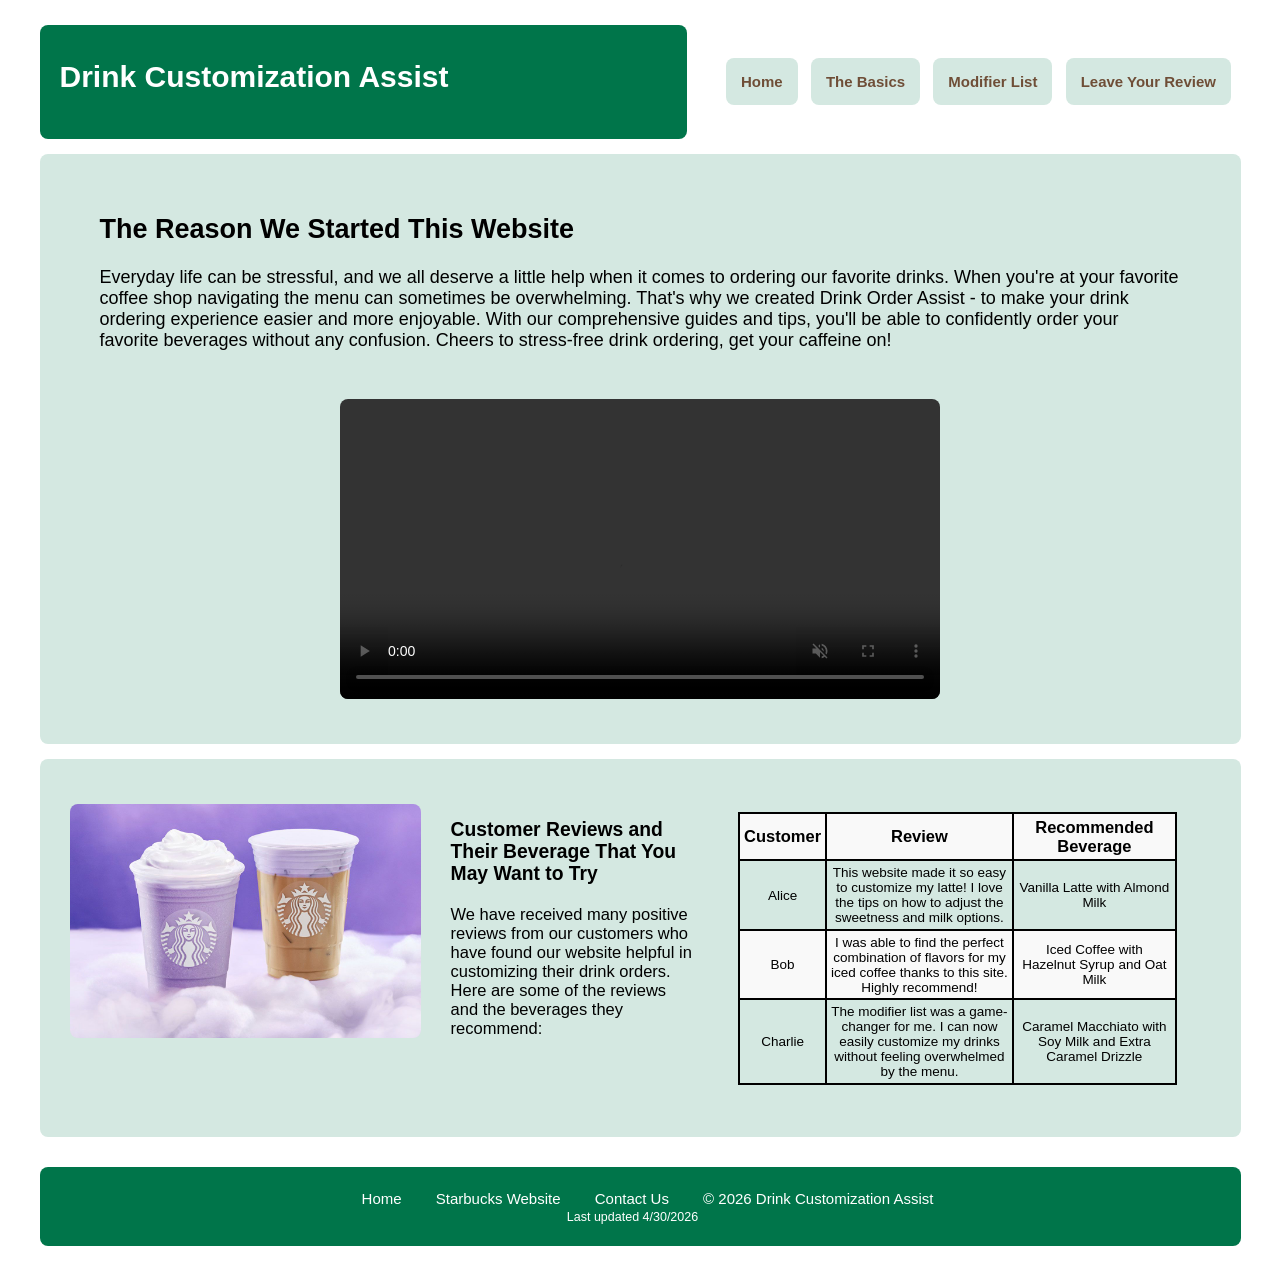
<file: index.html>
<!DOCTYPE html>
<html lang="en">
<head>
    <meta charset="utf-8">
    <meta name="description" content="A website to assist customers in 
    customizing their drink orders at coffee shops.">
    <title>Drink Customization Assist</title>
    <link href="drink.css" rel="stylesheet">
</head>
<body>
    <div id="wrapper">
    <header>
        <h1>Drink Customization Assist</h1>
    </header>
    <nav>
         <ul>
            <li><a href="index.html">Home</a></li>
            <li><a href="basics.html">The Basics</a></li>
            <li><a href="modifiers.html">Modifier List</a></li>
            <li><a href="review.html">Leave Your Review</a></li>
         </ul>
      </nav>
    <main>
        <section class="main-sections" id="introduction-section">
            <div class="text-content">
                <h2>The Reason We Started This Website</h2>
                    <p>
                        Everyday life can be stressful, and we all deserve a little help 
                        when it comes to ordering our favorite drinks. When you're at your 
                        favorite coffee shop navigating the menu can sometimes be overwhelming. 
                        That's why we created Drink Order Assist - to make your drink ordering 
                        experience easier and more enjoyable. With our comprehensive guides and 
                        tips, you'll be able to confidently order your favorite beverages without 
                        any confusion. Cheers to stress-free drink ordering, get your caffeine on!
                    </p>
            </div>
            <video controls muted loop>
                <source src="video.mp4" type="video/mp4">
                Your browser does not support the video tag.
            </video>
        </section>
        <section class="main-sections" id="reviews-section">
            <img src="lavender.jpg" alt="Image of Beverages" >
            <div class="text-content">
                <h3>Customer Reviews and Their Beverage That You May Want to Try</h3>
                    <p>
                        We have received many positive reviews from our 
                        customers who have found our website helpful in 
                        customizing their drink orders. Here are some of 
                        the reviews and the beverages they recommend:
                    </p>
            </div>
                <table>
                    <tr>
                        <th>Customer</th>
                        <th>Review</th>
                        <th>Recommended Beverage</th>
                    </tr>
                    <tr>
                        <td>Alice</td>
                        <td>This website made it so easy to customize my latte! I love the tips on how to adjust the sweetness and milk options.</td>
                        <td>Vanilla Latte with Almond Milk</td>
                    </tr>
                    <tr>
                        <td>Bob</td>
                        <td>I was able to find the perfect combination of flavors for my iced coffee thanks to this site. Highly recommend!</td>
                        <td>Iced Coffee with Hazelnut Syrup and Oat Milk</td>
                    </tr>
                    <tr>
                        <td>Charlie</td>
                        <td>The modifier list was a game-changer for me. I can now easily customize my drinks without feeling overwhelmed by the menu.</td>
                        <td>Caramel Macchiato with Soy Milk and Extra Caramel Drizzle</td>
                    </tr>
                </table>
        </section>
    </main>
    <footer>
        <ul>
            <li><a href="index.html">Home</a></li>
            <li><a href="https://www.starbucks.com/">Starbucks Website</a></li>
            <li><a href="mailto:emtan@asu.edu">Contact Us</a></li>
            <li>&copy; 2026 Drink Customization Assist <br><small>Last updated 4/30/2026</small></li>
        </ul>
    </footer>
    </div>
</body>
</html>
</file>
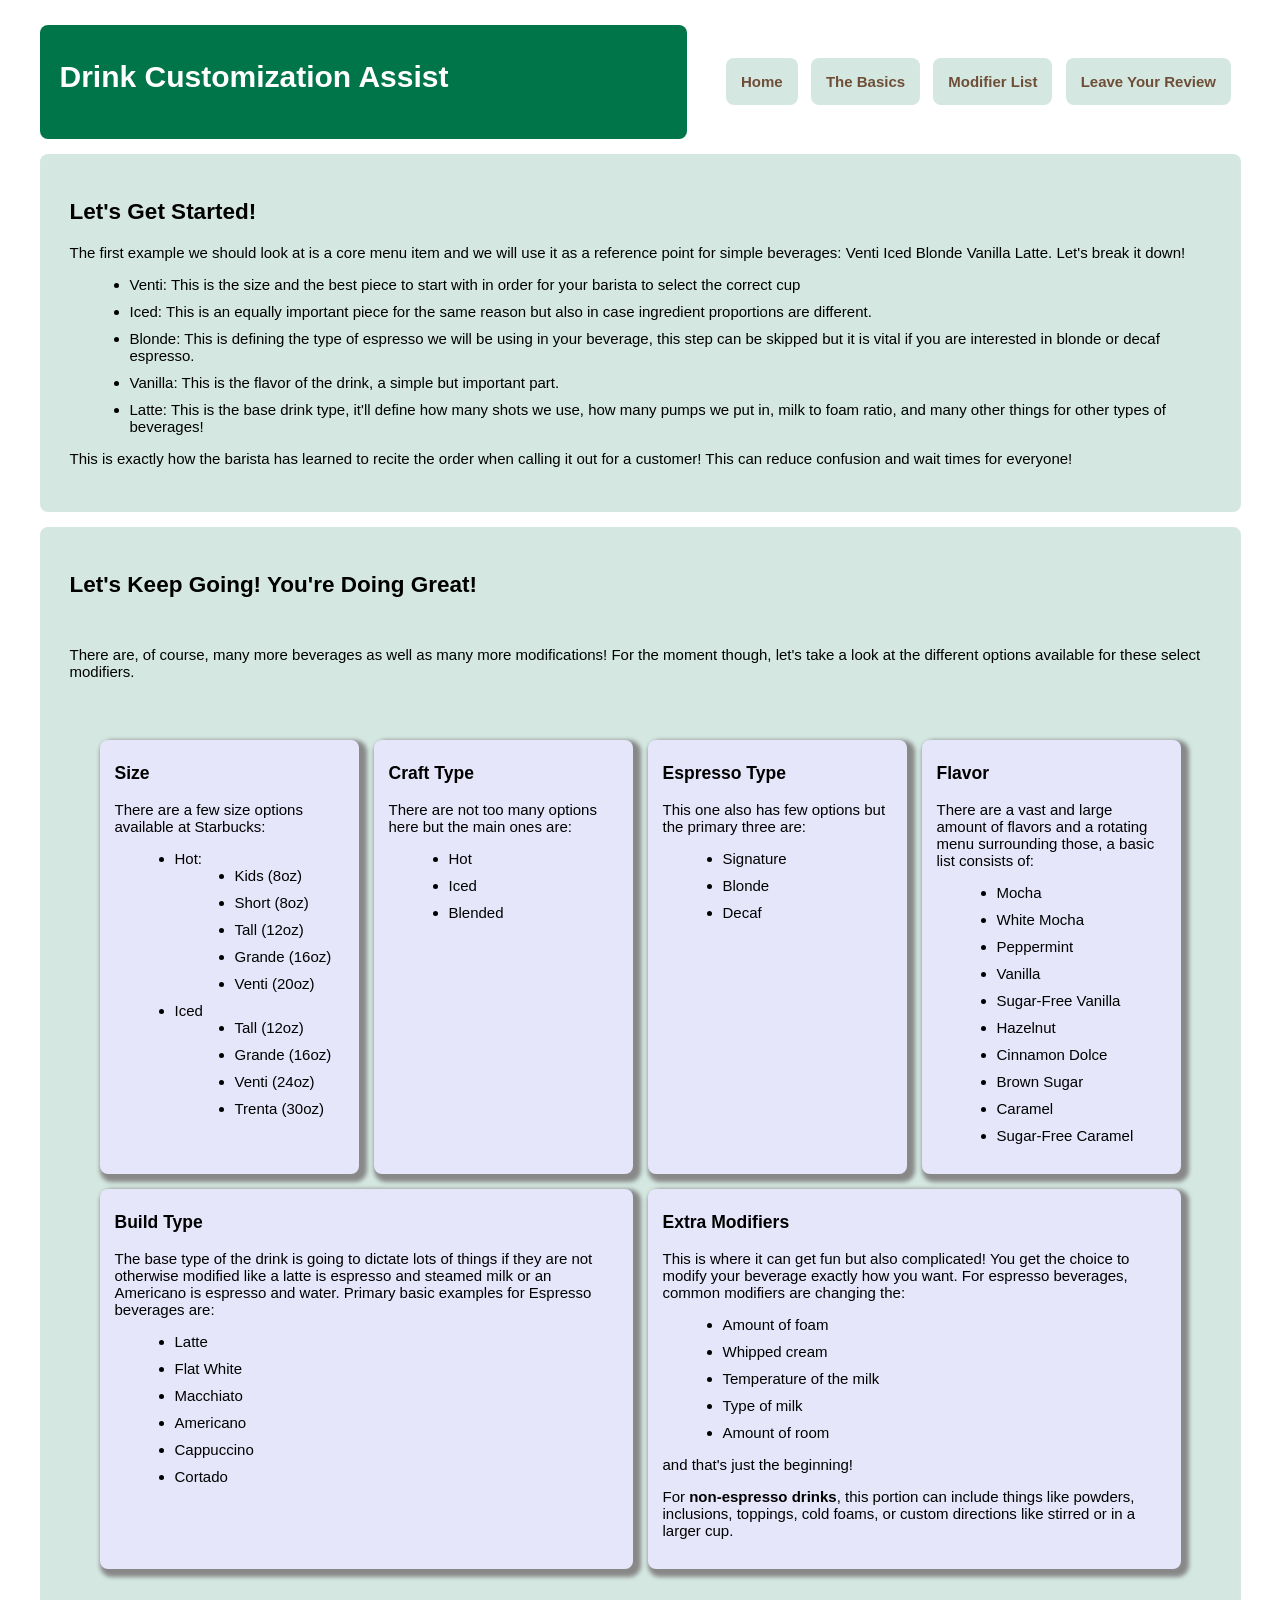
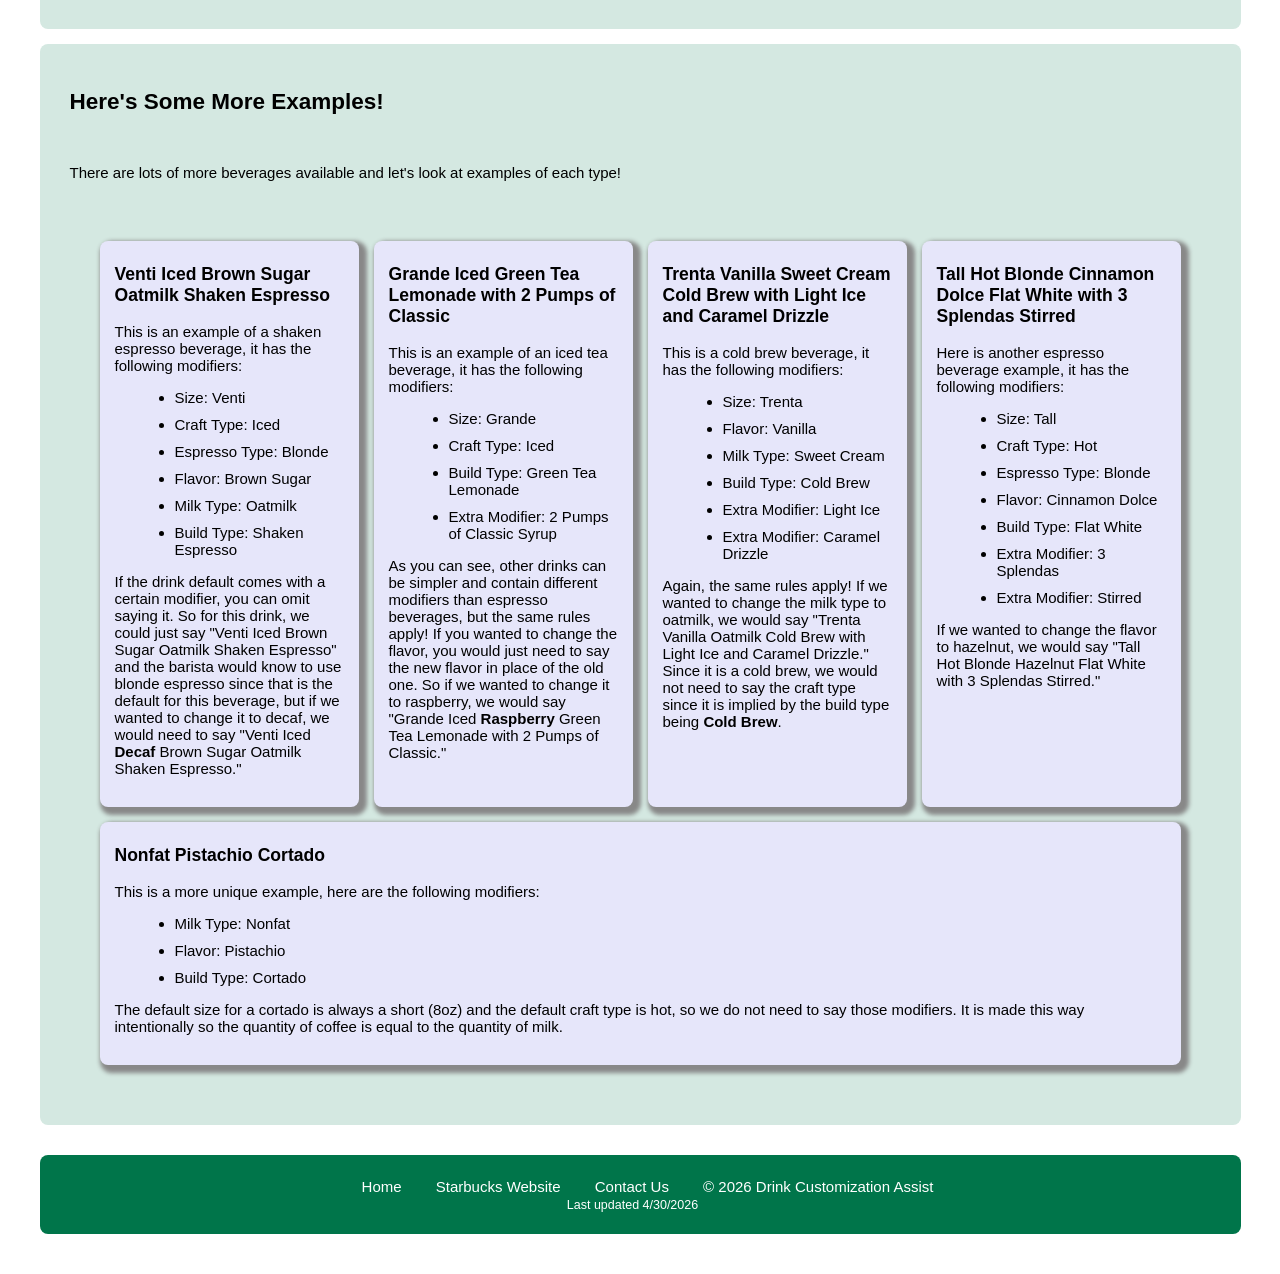
<file: basics.html>
<!DOCTYPE html>
<html lang="en">
<head>
    <meta charset="utf-8">
    <meta name="description" content="A website to assist customers in 
    customizing their drink orders at coffee shops, this page explains the basics.">
    <title>Drink Customization Assist | Basics</title>
    <link href="drink.css" rel="stylesheet">
</head>
<body>
    <div id="wrapper">
    <header>
        <h1>Drink Customization Assist</h1>
    </header>
    <nav>
         <ul>
            <li><a href="index.html">Home</a></li>
            <li><a href="basics.html">The Basics</a></li>
            <li><a href="modifiers.html">Modifier List</a></li>
            <li><a href="review.html">Leave Your Review</a></li>
         </ul>
      </nav>
    <main>
        <section id="basics-intro">
            <div class="text-content">
                <h2>Let's Get Started!</h2>
                    <p>
                        The first example we should look at is a core menu item and 
                        we will use it as a reference point for simple beverages:
                        Venti Iced Blonde Vanilla Latte. Let's break it down!
                    </p>
                    <ul>
                        <li>
                            Venti: This is the size and the best piece to start with 
                            in order for your barista to select the correct cup
                        </li>
                        <li>
                            Iced: This is an equally important piece for the same reason
                            but also in case ingredient proportions are different.
                        </li>
                        <li>
                            Blonde: This is defining the type of espresso we will be using
                            in your beverage, this step can be skipped but it is vital if
                            you are interested in blonde or decaf espresso.
                        </li>
                        <li>
                            Vanilla: This is the flavor of the drink, a simple but important part.
                        </li>
                        <li>
                            Latte: This is the base drink type, it'll define how many shots we use, 
                            how many pumps we put in, milk to foam ratio, and many other things
                            for other types of beverages!
                        </li>
                    </ul>
                    <p>
                        This is exactly how the barista has learned to recite the order
                        when calling it out for a customer! This can reduce confusion and
                        wait times for everyone!
                    </p>
            </div>
        </section>
        <section id="basics-extended">
            <h2>Let's Keep Going! You're Doing Great!</h2>
            <p>
                There are, of course, many more beverages as well as many 
                more modifications! For the moment though, let's take a look
                at the different options available for these select modifiers.
            </p>
            <div class="card-row">
                <section>
                    <h3>Size</h3>
                    <p>There are a few size options available at Starbucks:</p>
                        <ul>
                            <li>
                                Hot: 
                                <ul>
                                    <li>Kids (8oz)</li>
                                    <li>Short (8oz)</li>
                                    <li>Tall (12oz)</li>
                                    <li>Grande (16oz)</li>
                                    <li>Venti (20oz)</li>
                                </ul>
                            </li>
                            <li>Iced
                                <ul>
                                    <li>Tall (12oz)</li>
                                    <li>Grande (16oz)</li>
                                    <li>Venti (24oz)</li>
                                    <li>Trenta (30oz)</li>
                                </ul>
                            </li>
                        </ul>
                </section>
                <section>
                    <h3>Craft Type</h3>
                    <p>There are not too many options here but the main ones are:</p>
                        <ul>
                            <li>Hot</li>
                            <li>Iced</li>
                            <li>Blended</li>
                        </ul>
                </section>
                <section>
                    <h3>Espresso Type</h3>
                    <p>This one also has few options but the primary three are:</p>
                        <ul>
                            <li>Signature</li>
                            <li>Blonde</li>
                            <li>Decaf</li>
                        </ul>
                </section>
                <section>
                    <h3>Flavor</h3>
                    <p>There are a vast and large amount of flavors and a rotating menu 
                        surrounding those, a basic list consists of:</p>
                        <ul>
                            <li>Mocha</li>
                            <li>White Mocha</li>
                            <li>Peppermint</li>
                            <li>Vanilla</li>
                            <li>Sugar-Free Vanilla</li>
                            <li>Hazelnut</li>
                            <li>Cinnamon Dolce</li>
                            <li>Brown Sugar</li>
                            <li>Caramel</li>
                            <li>Sugar-Free Caramel</li>
                        </ul>
                </section>
                <section>
                    <h3>Build Type</h3>
                    <p>The base type of the drink is going to dictate lots of things if 
                        they are not otherwise modified like a latte is espresso and steamed 
                        milk or an Americano is espresso and water. Primary basic examples 
                        for Espresso beverages are:</p>
                        <ul>
                            <li>Latte</li>
                            <li>Flat White</li>
                            <li>Macchiato</li>
                            <li>Americano</li>
                            <li>Cappuccino</li>
                            <li>Cortado</li>
                        </ul>
                </section>
                <section>
                    <h3>Extra Modifiers</h3>
                    <p>This is where it can get fun but also complicated! You get the choice 
                        to modify your beverage exactly how you want. For espresso beverages, 
                        common modifiers are changing the:</p> 
                        <ul>
                            <li>Amount of foam</li>
                            <li>Whipped cream</li>
                            <li>Temperature of the milk</li>
                            <li>Type of milk</li>
                            <li>Amount of room</li>
                        </ul>
                        <p>and that's just the beginning!</p>
                    <p>
                        For <strong>non-espresso drinks</strong>, this portion can include things like powders, 
                        inclusions, toppings, cold foams, or custom directions like stirred or 
                        in a larger cup.
                    </p>
                </section>
            </div>
        </section>
        <section id="more-beverages">
            <h2>Here's Some More Examples!</h2>
            <p>
                There are lots of more beverages available and let's look at examples of each type!
            </p>
            <div class="card-row">
                <section>
                    <h3>Venti Iced Brown Sugar Oatmilk Shaken Espresso</h3>
                    <p>
                        This is an example of a shaken espresso beverage, it has the following modifiers:</p>
                        <ul>
                            <li>Size: Venti</li>
                            <li>Craft Type: Iced</li>
                            <li>Espresso Type: Blonde</li>
                            <li>Flavor: Brown Sugar</li>
                            <li>Milk Type: Oatmilk</li>
                            <li>Build Type: Shaken Espresso</li>
                        </ul>
                        <p>If the drink default comes with a certain modifier, you can omit saying it. So for 
                        this drink, we could just say "Venti Iced Brown Sugar Oatmilk Shaken Espresso" and 
                        the barista would know to use blonde espresso since that is the default for this 
                        beverage, but if we wanted to change it to decaf, we would need to say "Venti Iced 
                        <strong>Decaf</strong> Brown Sugar Oatmilk Shaken Espresso."
                    </p>
                </section>
                <section>
                    <h3>Grande Iced Green Tea Lemonade with 2 Pumps of Classic</h3>
                    <p>
                        This is an example of an iced tea beverage, it has the following modifiers:</p>
                        <ul>
                            <li>Size: Grande</li>
                            <li>Craft Type: Iced</li>
                            <li>Build Type: Green Tea Lemonade</li>
                            <li>Extra Modifier: 2 Pumps of Classic Syrup</li>
                        </ul>
                        <p>As you can see, other drinks can be simpler and contain different modifiers than 
                        espresso beverages, but the same rules apply! If you wanted to change the flavor, 
                        you would just need to say the new flavor in place of the old one. So if we wanted 
                        to change it to raspberry, we would say "Grande Iced <strong>Raspberry</strong> Green 
                        Tea Lemonade with 2 Pumps of Classic."
                    </p>
                </section>
                <section>
                    <h3>Trenta Vanilla Sweet Cream Cold Brew with Light Ice and Caramel Drizzle</h3>
                    <p>
                        This is a cold brew beverage, it has the following modifiers:</p>
                        <ul>
                            <li>Size: Trenta</li>
                            <li>Flavor: Vanilla</li>
                            <li>Milk Type: Sweet Cream</li>
                            <li>Build Type: Cold Brew</li>
                            <li>Extra Modifier: Light Ice</li>
                            <li>Extra Modifier: Caramel Drizzle</li>
                        </ul>
                        <p>Again, the same rules apply! If we wanted to change the milk type to oatmilk, we 
                        would say "Trenta Vanilla Oatmilk Cold Brew with Light Ice and Caramel Drizzle."
                        Since it is a cold brew, we would not need to say the craft type since it is 
                        implied by the build type being <strong>Cold Brew</strong>.
                    </p>
                </section>
                <section>
                    <h3>Tall Hot Blonde Cinnamon Dolce Flat White with 3 Splendas Stirred</h3>
                    <p>
                        Here is another espresso beverage example, it has the following modifiers:</p>
                        <ul>
                            <li>Size: Tall</li>
                            <li>Craft Type: Hot</li>
                            <li>Espresso Type: Blonde</li>
                            <li>Flavor: Cinnamon Dolce</li>
                            <li>Build Type: Flat White</li>
                            <li>Extra Modifier: 3 Splendas</li>
                            <li>Extra Modifier: Stirred</li>
                        </ul>
                        <p>If we wanted to change the flavor to hazelnut, we would say "Tall Hot 
                        Blonde Hazelnut Flat White with 3 Splendas Stirred."
                    </p>
                </section>
                <section>
                    <h3>Nonfat Pistachio Cortado</h3>
                    <p>
                        This is a more unique example, here are the following modifiers:</p>
                        <ul>
                            <li>Milk Type: Nonfat</li>
                            <li>Flavor: Pistachio</li>
                            <li>Build Type: Cortado</li>
                        </ul>
                        <p>The default size for a cortado is always a short (8oz) and the default 
                        craft type is hot, so we do not need to say those modifiers. It is made
                        this way intentionally so the quantity of coffee is equal to the quantity of milk.
                    </p>
                </section>
            </div>
        </section>
    </main>
    <footer>
        <ul>
            <li><a href="index.html">Home</a></li>
            <li><a href="https://www.starbucks.com/">Starbucks Website</a></li>
            <li><a href="mailto:emtan@asu.edu">Contact Us</a></li>
            <li>&copy; 2026 Drink Customization Assist <br><small>Last updated 4/30/2026</small></li>
        </ul>
    </footer>
    </div>
</body>
</html>
</file>
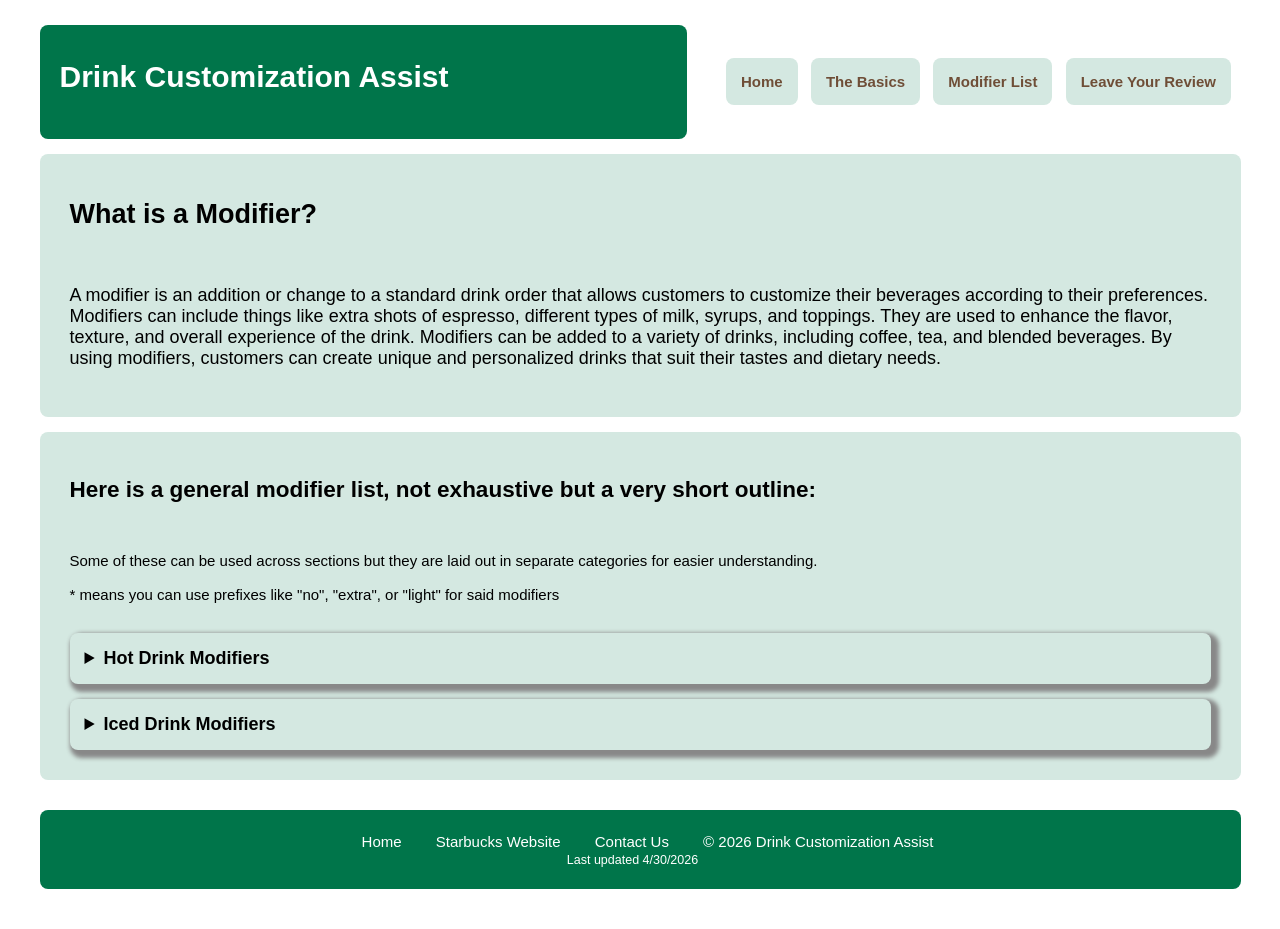
<file: modifiers.html>
<!DOCTYPE html>
<html lang="en">
<head>
    <meta charset="utf-8">
    <meta name="description" content="A website to assist customers in 
    customizing their drink orders at coffee shops, this page gives a 
    short list of available modifiers.">
    <title>Drink Customization Assist | Modifiers </title>
    <link href="drink.css" rel="stylesheet">
</head>
<body>
    <div id="wrapper">
    <header>
        <h1>Drink Customization Assist</h1>
    </header>
    <nav>
         <ul>
            <li><a href="index.html">Home</a></li>
            <li><a href="basics.html">The Basics</a></li>
            <li><a href="modifiers.html">Modifier List</a></li>
            <li><a href="review.html">Leave Your Review</a></li>
         </ul>
      </nav>
    <main>
        <section id="introduction-section">
            <h2>What is a Modifier?</h2>
            <p>
                A modifier is an addition or change to a standard drink order that allows 
                customers to customize their beverages according to their preferences. Modifiers 
                can include things like extra shots of espresso, different types of milk, syrups, 
                and toppings. They are used to enhance the flavor, texture, and overall experience 
                of the drink. Modifiers can be added to a variety of drinks, including coffee, tea, 
                and blended beverages. By using modifiers, customers can create unique and personalized 
                drinks that suit their tastes and dietary needs.
            </p>
        </section>
        <section id="modifiers">
            <h2>Here is a general modifier list, not exhaustive but a very short outline:</h2>
            <p>
                Some of these can be used across sections but they are laid out in separate categories for easier understanding.
                <br><br>* means you can use prefixes like "no", "extra", or "light" for said modifiers
            </p>
            <details>
                <summary>Hot Drink Modifiers</summary>
                <ul>
                    <li>*Whipped cream</li>
                    <li>*Type of Milk (Can be used if adding a splash of milk to a non-milk based beverage)</li>
                    <li>*Foam</li>
                    <li>Stirred</li>
                    <li>Extra Hot or Specify Temperature</li>
                </ul>
            </details>
            <details>
                <summary>Iced Drink Modifiers</summary>
                <ul>
                    <li>*Ice Amount (Light ice, extra ice, no ice)</li>
                    <li>*Cold Foam, available in various flavors</li>
                    <li>Scoops of Flavor (Matcha powder, lavender powder, etc.)</li>
                    <li>Inclusion Amounts (i.e. Strawberry pieces, dragonfruit pieces, popping pearls)</li>
                </ul>
            </details>
        </section>
    </main>
    <footer>
        <ul>
            <li><a href="index.html">Home</a></li>
            <li><a href="https://www.starbucks.com/">Starbucks Website</a></li>
            <li><a href="mailto:emtan@asu.edu">Contact Us</a></li>
            <li>&copy; 2026 Drink Customization Assist <br><small>Last updated 4/30/2026</small></li>
        </ul>
    </footer>
    </div>
</body>
</html>
</file>
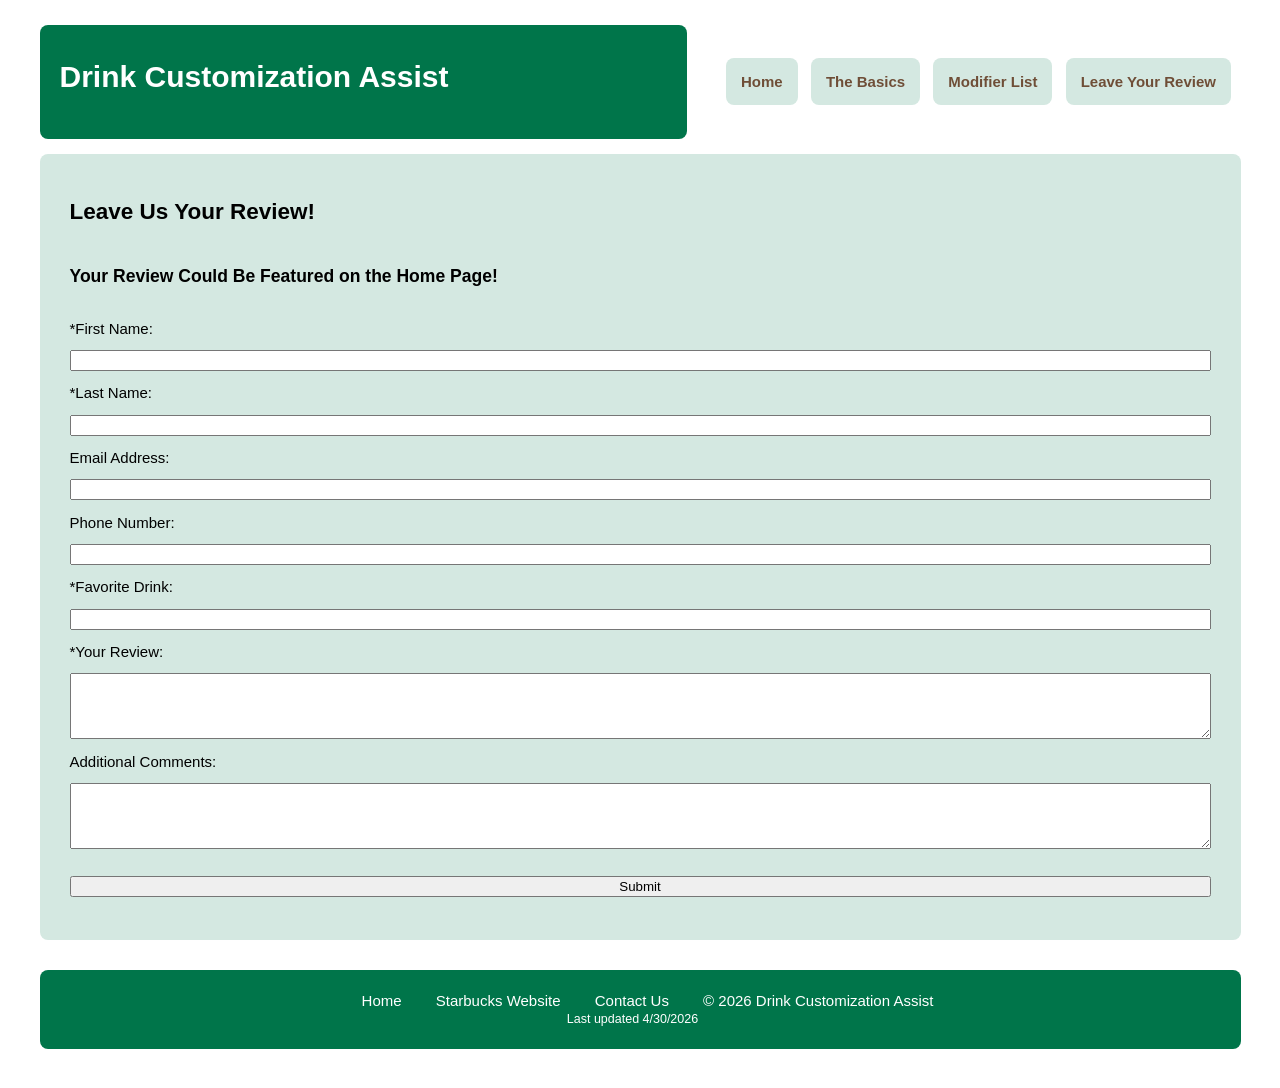
<file: review.html>
<!DOCTYPE html>
<html lang="en">
<head>
    <meta charset="utf-8">
    <meta name="description" content="A website to assist customers in 
    customizing their drink orders at coffee shops, this page allows \
    customers to leave a review.">
    <title>Drink Customization Assist | Review</title>
    <link href="drink.css" rel="stylesheet">
</head>
<body>
    <div id="wrapper">
    <header>
        <h1>Drink Customization Assist</h1>
    </header>
    <nav>
         <ul>
            <li><a href="index.html">Home</a></li>
            <li><a href="basics.html">The Basics</a></li>
            <li><a href="modifiers.html">Modifier List</a></li>
            <li><a href="review.html">Leave Your Review</a></li>
         </ul>
      </nav>
    <main>
        <section id="review-input">
            <h2>Leave Us Your Review!</h2>
            <h3>Your Review Could Be Featured on the Home Page!</h3>
            <form method="post" action="#">
                <label for="FirstName">*First Name:</label>
                <input type="text" name="FirstName" id="FirstName" required="required">

                <label for="LastName">*Last Name:</label>
                <input type="text" name="LastName" id="LastName" required="required">

                <label for="Email">Email Address:</label>
                <input type="text" name="Email" id="Email">

                <label for="Phone">Phone Number:</label>
                <input type="number" name="Phone" id="Phone" maxlength="12">

                <label for="Drink">*Favorite Drink:</label>
                <input type="text" name="Drink" id="Drink" required="required">

                <label for="PublicReview">*Your Review:</label>
                <textarea name="PublicReview" id="PublicReview" rows="4" cols="30" required="required"></textarea>

                <label for="Comments">Additional Comments:</label>
                <textarea name="Comments" id="Comments" rows="4" cols="30"></textarea>

                <input type="submit" value="Submit">
            </form>
        </section>
    </main>
    <footer>
        <ul>
            <li><a href="index.html">Home</a></li>
            <li><a href="https://www.starbucks.com/">Starbucks Website</a></li>
            <li><a href="mailto:emtan@asu.edu">Contact Us</a></li>
            <li>&copy; 2026 Drink Customization Assist <br><small>Last updated 4/30/2026</small></li>
        </ul>
    </footer>
    </div>
</body>
</html>
</file>
<file: drink.css>
/* Chosen Colors:
        text: black             (black)
        background: white       (white)
        primary: #00754a        (green)
        secondary: #d4e8e1      (light green)
        accent: #c89e6a         (tan)
        link: #6f4e37           (brown)
*/
* {
    box-sizing: border-box;
}
html {
    font-size: 14px;
    }
body { 
    background-color: white;
    font-family: 'Trebuchet MS', Arial, sans-serif;
    padding: .1rem;
}
a {
    text-decoration: none;
}
#wrapper {
    background-repeat: no-repeat;
    margin: 1rem; 
}
header { 
    background-color: #00754a; 
    color: white;
    text-align: center;
    padding: 20px 20px;
    margin: 0 1rem;
    border-radius: 8px;
}
h1  {   
    margin-bottom: 0;
    margin-top: 0;
}
h2 {
    margin-top: 1rem;
}
h3 {
    margin-top: .5rem;
}
nav {
    font-weight: bold;
    padding: 0;
}
nav ul {
    display: grid;
    grid-template-columns: 1fr 1fr;
    padding: 1rem;
    list-style-type: none;
}
nav a {
    display: flex;
    justify-content: center;
    background-color: #d4e8e1;
    padding: 2rem;
    color: #6f4e37;
    border-radius: 8px;
    margin: .25rem .25rem;
}
nav a:visited {
    color: #c89e6a;
}
nav a:hover {
    color: white;
    background-color: #00754a;
}
main { 
    background-color: white;
    padding: 0 1rem;
    display: block;
}
main a {
    color: #00754a;
}
#introduction-section {
    font-size: 1.2rem;   
}
.card-row {
    display: flex;
    flex-wrap: wrap;
    gap: 1em;
    padding: 1em;
    margin: 1rem;
}
.card-row section {
    flex: 1 1 250px;
    padding: 1em;
    background-color: lavender;
    border-radius: 8px;
    box-shadow: 4px 4px 4px 4px #888888;
}
video, img {
    display: block;
    margin: 1rem auto;
    width: 100%;
    max-width: 600px;
    height: auto;
    border-radius: 8px;
}
#reviews-section {
    font-size: 1.1rem;
}
main > section {
    display: flex;
    flex-direction: column;
    background-color: #d4e8e1;
    padding: 2rem;
    gap: 1rem;
    border-radius: 8px;
    margin: 1rem 0;
}
table {
    border: 2px solid black;
    border-collapse: collapse;
    max-width: 1400px;
    width: 90%;
    align-self: center;
}
td, th {
    padding: .25rem;
    border: 2px solid black;
}
td {
    text-align: center;
    font-size: .9rem;
}
tr:nth-of-type(odd) {
    background-color: #f9f9f9;
}
form {
    display: flex;
    flex-direction: column;
    flex-wrap: nowrap;
}
input, textarea {
    margin: 1em 0;
}
footer {
    background-color: #00754a;
    color: white;
    text-align: center;
    margin: 1rem;
    border-radius: 8px;
    padding: 2.5px 5px;
}
footer ul {
    padding: 0;
    margin: 0;
    list-style-type: none;
}
footer li {
    display: block;
    margin: .5rem 0;
}
footer a {
    color: white;
}
footer a:hover {
    color: #c89e6a;
}
main ul  {
    list-style-type: disc;
    margin-left: 20px;
}
main ul li {
    margin-bottom: 10px;
}
details {
    border-radius: 8px;
    padding: 1rem;
    background-color: #d4e8e1;
    box-shadow: 4px 4px 4px 4px #888888;
}
summary {
    font-weight: bold;
    font-size: larger;
    outline: none;
}
details[open] summary {
    background-color: #d4e8e1;
}

@media screen and (min-width: 600px) {
    html {
        font-size: 15px;
    }
    nav ul {
        display: block;
    }
    nav a {
        padding: 1rem;
    }
    video, img {
        display: block;
        margin: 1rem auto;
        width: 100%;
        max-width: 500px;
        height: auto;
        border-radius: 8px;
    }
    footer {
        padding: 10px 20px; 
    }
    @supports (display: grid) {
        #reviews-section .text-content {
            grid-area: text;
        }
        #reviews-section img {
            grid-area: image;
        }
        #reviews-section table {
            grid-area: table;
        }
        #reviews-section {
            display: grid;
            grid-template-areas: 
                "image text"
                "table table";
            gap: 1rem;
        }
    }
}

@media screen and (min-width:1024px) {
    header {
        text-align: left;
        align-items: center;
    }
    h1 {
        margin-top: 1rem;
    }
    nav {
        padding-left: 0;
    }
    nav ul {
        display: flex;
        align-items: center;
        justify-content: space-evenly;
    }
    nav a {
        text-align: center;
    }
    #introduction-section .text-content {
        margin: 1rem 2rem 0 2rem;
    }
    video, img {
        display: block;
        margin: 1rem auto;
        width: 100%;
        max-width: 600px;
        height: auto;
        border-radius: 8px;
    }
    img {
        min-width: 200px;
    }
    #reviews-section .text-content {
        margin: 1.5rem 1rem;
    }
    #reviews-section table {
        margin: 1.5rem 1rem;
    }
    footer {
        padding: 1.5rem;
    }
    footer li {
        display: inline;
        margin: 0 1rem; 
    }
    @supports (display: grid) {
        header {
            grid-area: header;
        }
        nav {
            grid-area: nav;
        }
        main {
            grid-area: main;
        }
        footer {
            grid-area: footer;
        }
        #wrapper {
            display: grid;
            grid-template-areas: 
                "header nav"
                "main main"
                "footer footer";
            grid-template-columns: 1fr 45%;
        }
        #reviews-section .text-content {
            grid-area: text;
        }
        #reviews-section img {
            grid-area: image;
        }
        #reviews-section table {
            grid-area: table;
        }
        #reviews-section {
            display: grid;
            grid-template-areas: 
                "image text table";
            gap: 1rem;
        }
    }
}
</file>
